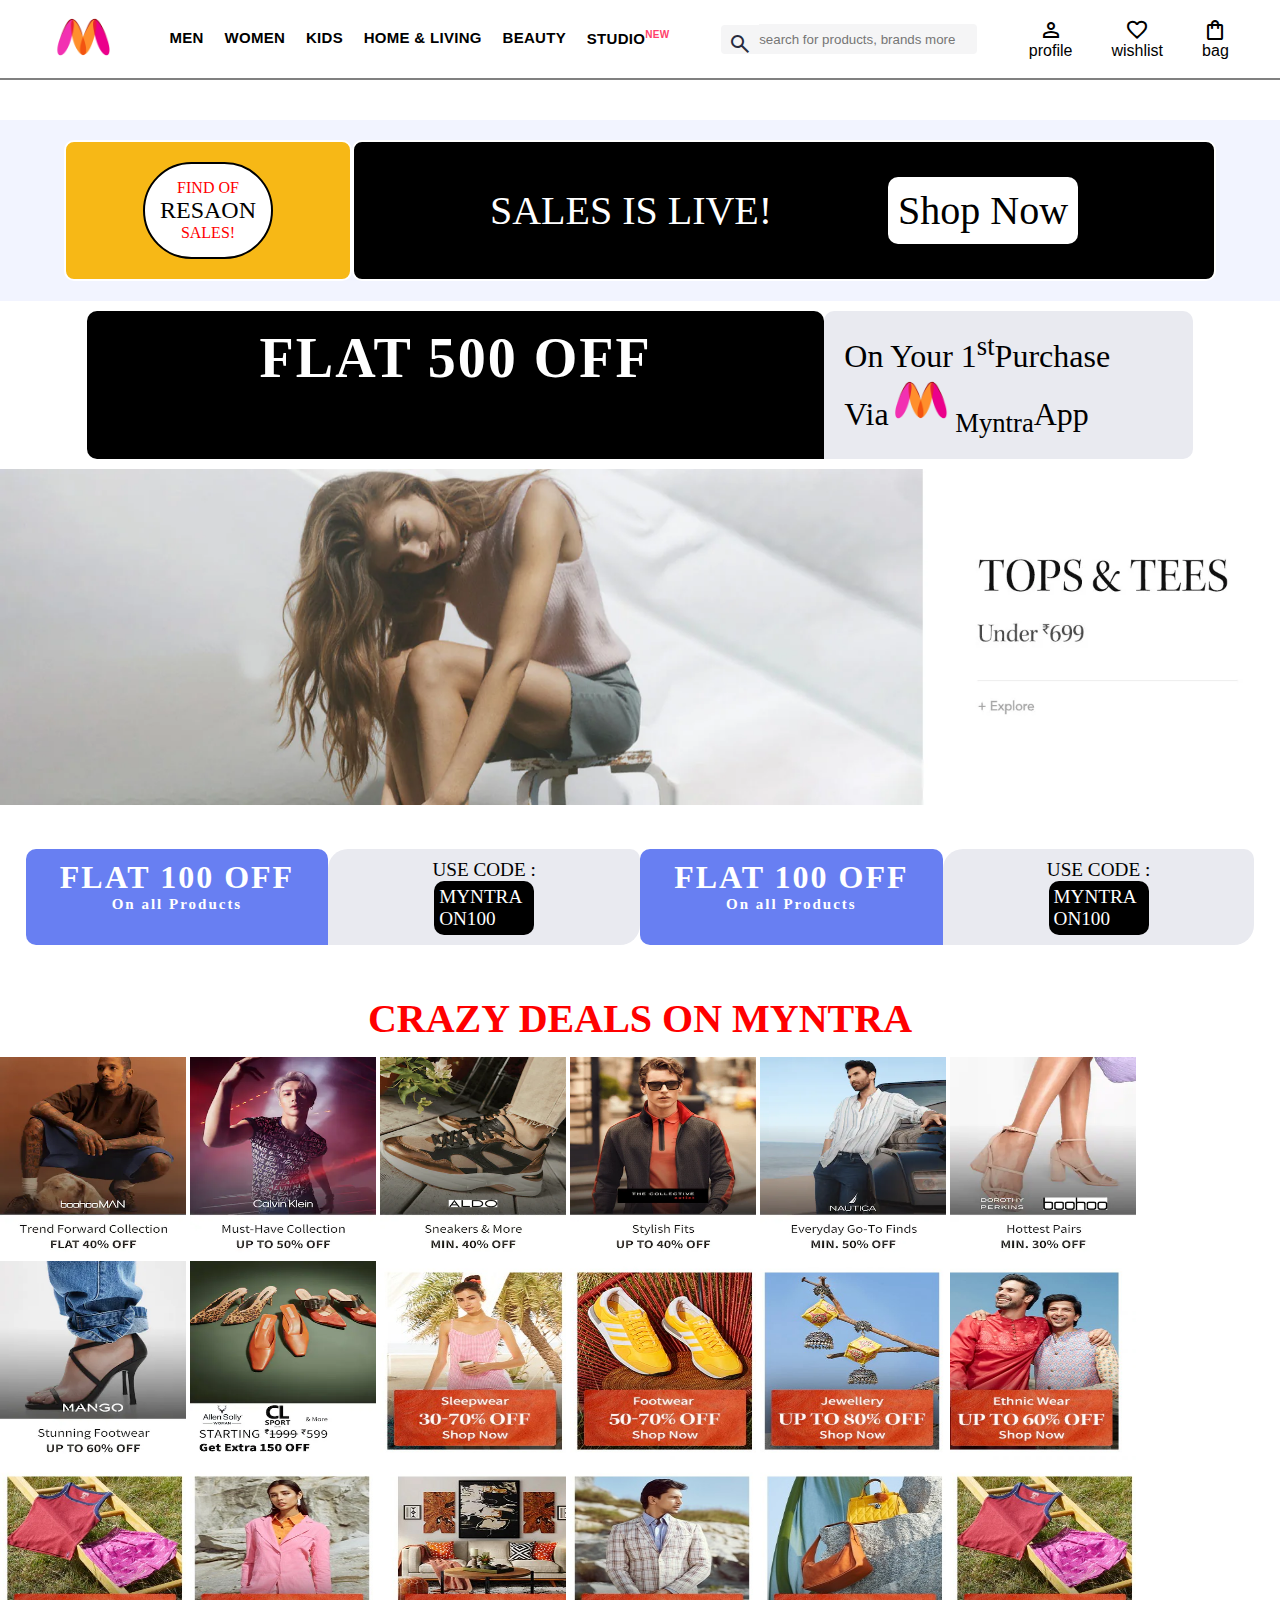
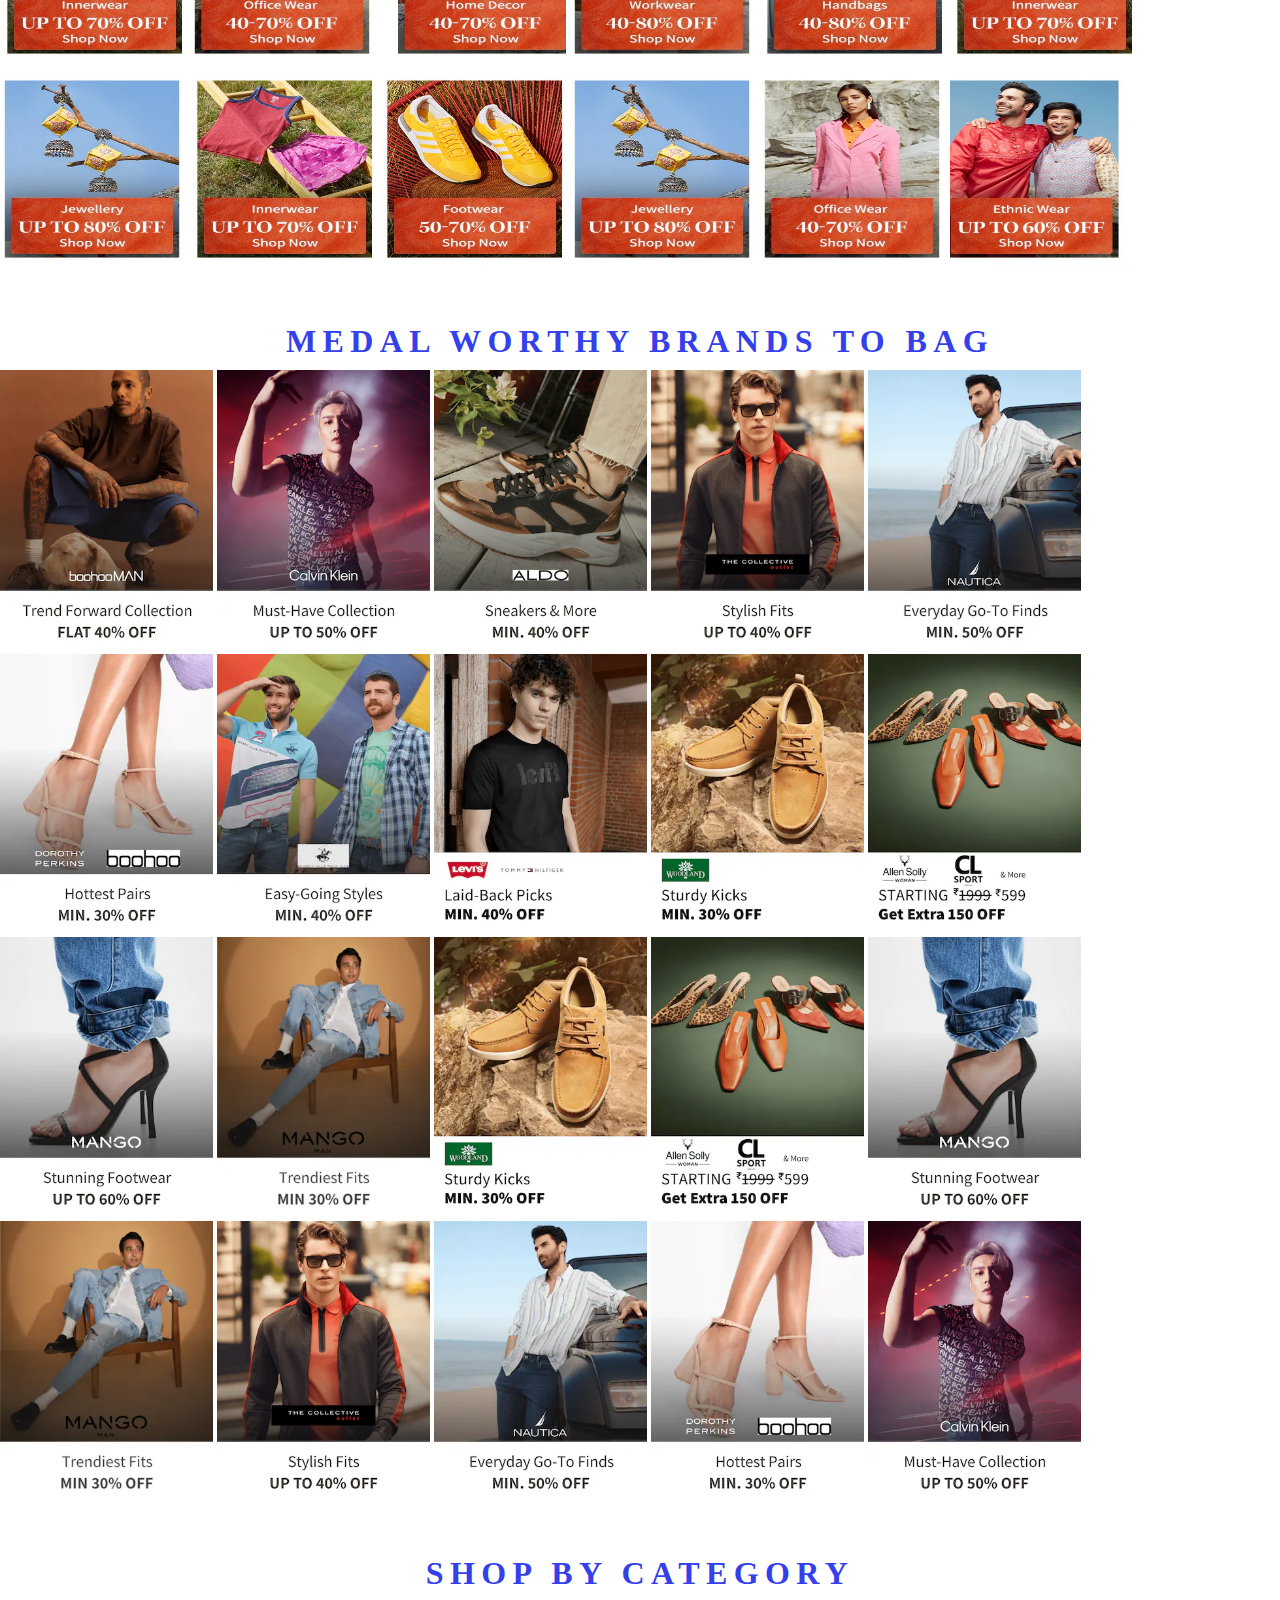
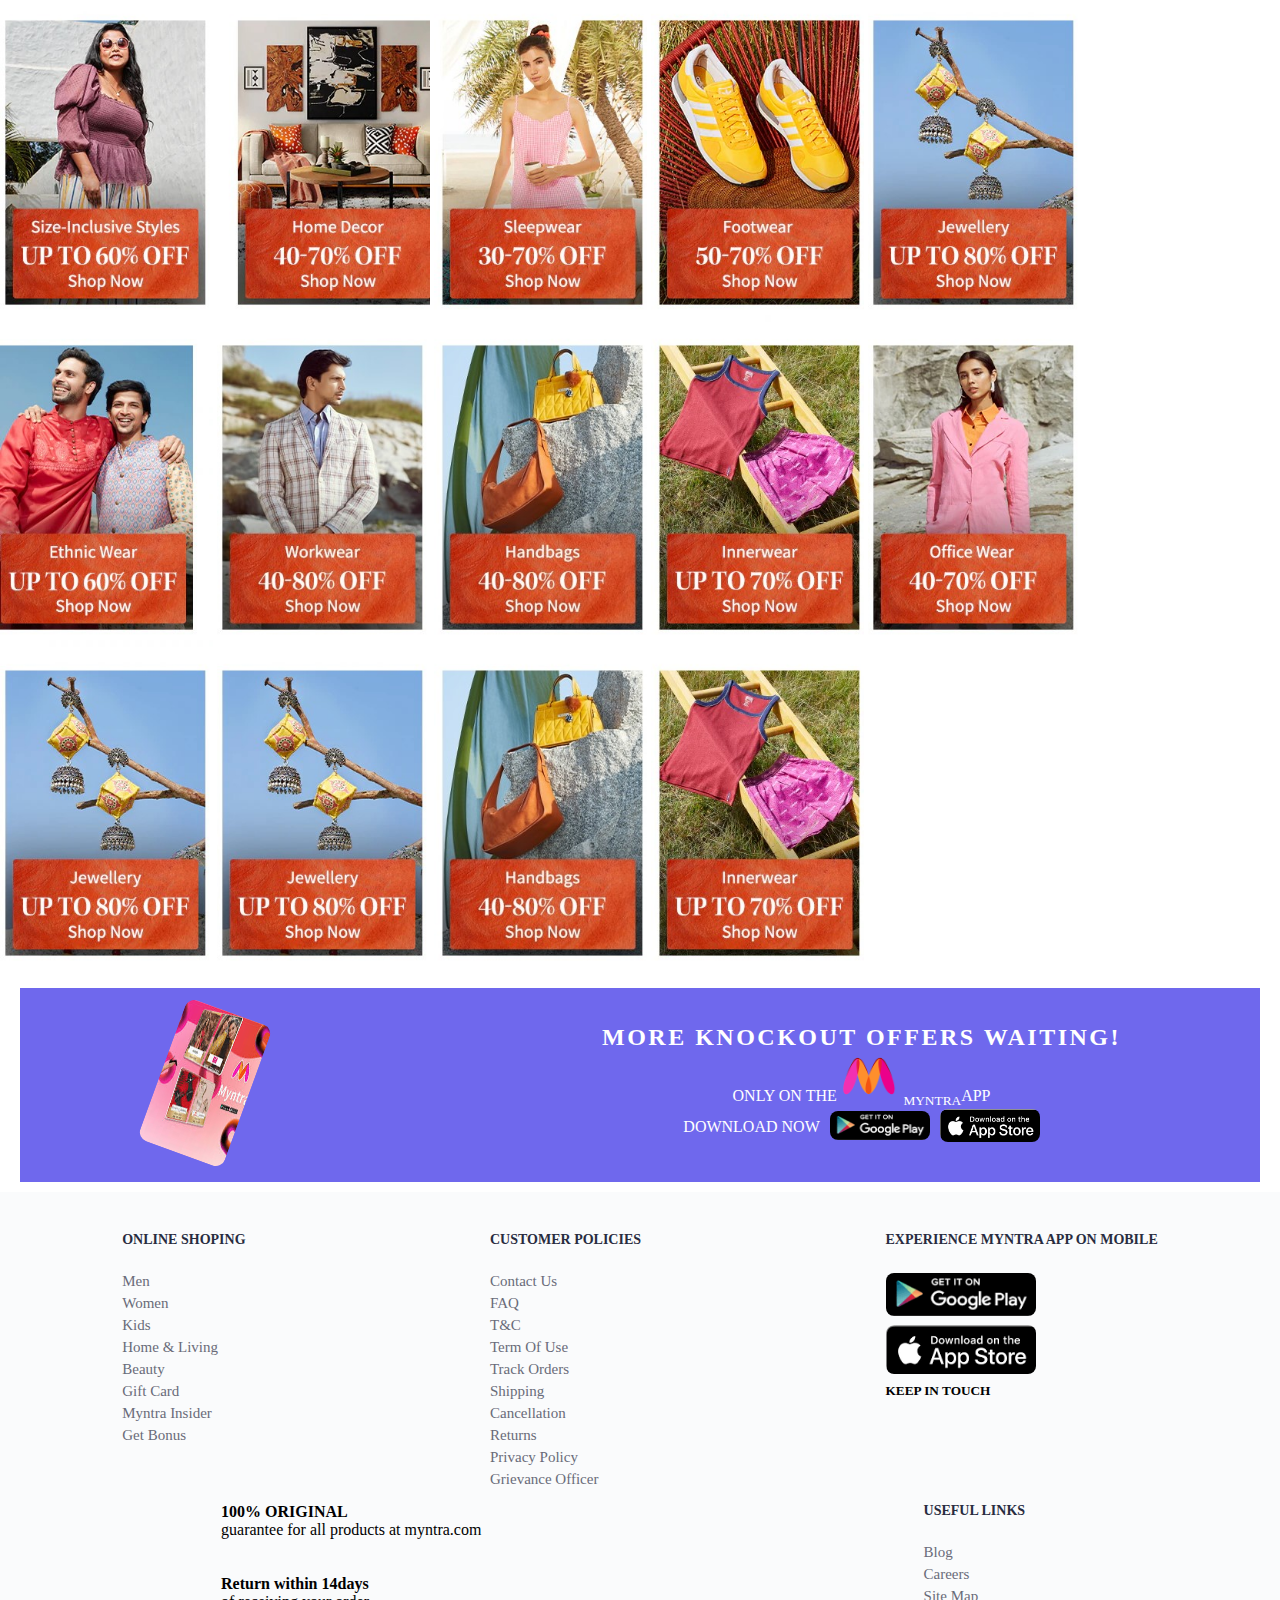
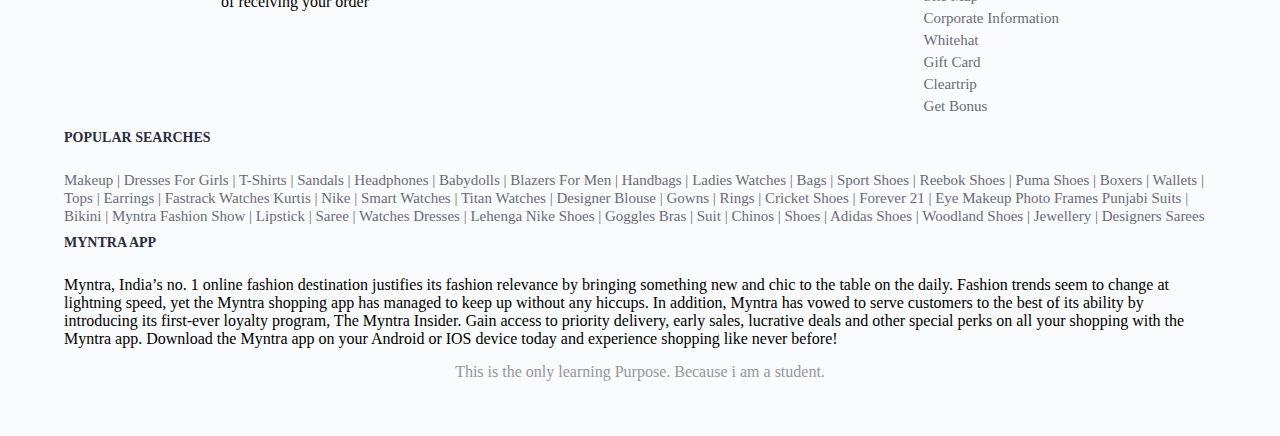
<file: Myntra Clone Website/index clone.html>
<!DOCTYPE html>
<html>
<head>
	<meta charset="utf-8">
	<meta name="viewport" content="width=device-width, initial-scale=1">
	<title>Myntra clone project</title>
	<link rel="stylesheet" type="text/css" href="./index clone css.css">

	<link rel="stylesheet" href="https://fonts.googleapis.com/css2?family=Material+Symbols+Outlined:opsz,wght,FILL,GRAD@20..48,100..700,0..1,-50..200" />

	<link rel="stylesheet" href="https://cdnjs.cloudflare.com/ajax/libs/font-awesome/6.5.1/css/all.min.css" integrity="sha512-DTOQO9RWCH3ppGqcWaEA1BIZOC6xxalwEsw9c2QQeAIftl+Vegovlnee1c9QX4TctnWMn13TZye+giMm8e2LwA==" crossorigin="anonymous" referrerpolicy="no-referrer" />

</head>
<body>

<header>
 <div class="logo_container">
 	<a href="#"><img class="myntra_home" src="image/myntra_logo.png" alt="Myntra icon"></a>
   </div>
 <div class="nav_bar">
 	<a href="#">men</a>
 	<a href="#">women</a>
 	<a href="#">kids</a>
 	<a href="#">home & living</a>
 	<a href="#">beauty</a>
 	<a href="#">studio<sup>new</sup></a>
 </div>

 <div class="search_bar">
 	<span class="material-symbols-outlined search_icon">
search
</span>
  <input class="search_input" type="text" name="search" placeholder="search for products, brands more">
 </div>

 <div class="action_bar">

 	<div class="action_container">
    <span class="material-symbols-outlined action_icon">person</span>
 		<span class="action_name">profile</span>
 		</div>

 	<div class="action_container">
 		<span class="material-symbols-outlined action_icon">favorite</span>
 	<span class="action_name">wishlist</span>
 	</div>
 		 
 		 <div class="action_container">
 		 	<span class="material-symbols-outlined action_icon">shopping_bag</span>
 		 	<span class="action_name">bag</span>
 		 </div>
 	
 </div>
</header>

<main>
	<div class="banner_container">

   <div id="sale-photo">

   	<div class="left-photo">
   		<div class="left-photo-child">
   		<p id="p1" class="para">FIND OF</p>
   		<p id="p2" class="para">RESAON</p>
   		<p id="p1" class="para">SALES!</p>
   		</div>
   	</div>

   	<div class="right-photo">
   	SALES IS LIVE!
   	<div class="right-photo-child">
   		Shop Now
   		<i class="fa-solid fa-circle-arrow-right"></i>
   	</div>
   </div>

   </div>

   <div id="offer-banner">

   	<div id="left-banner">FLAT 500 OFF</div>
   	<div id="right-banner">
   		<p>On Your 1<sup>st</sup>Purchase</p>
   		<p>Via<img class="myntra_home" src="image/myntra_logo.png" alt="Myntra icon"><sub>Myntra</sub>App</p>
   	</div>

   </div>


	 <img class="banner_image" src="image/banner.jpg" alt="main banner">
   </div>


    <div id="offer-less">

   	<div id="left-less"><p>FLAT 100 OFF</p><p class="p-offer">On all Products</p></div>
   	<div id="right-less">
   		<p>USE CODE :</p>
   		<p class="p-less">MYNTRA ON100</p>
   	</div>

   	<div id="left-less"><p>FLAT 100 OFF</p><p class="p-offer">On all Products</p></div>
   	<div id="right-less">
   		<p>USE CODE :</p>
   		<p class="p-less">MYNTRA ON100</p>
   	</div>

   </div>

	<div class="category_heading">
		<h2>CRAZY DEALS ON MYNTRA</h2>
	</div>
<div class="category_items">
	<a href="#"><img class="sale_item1" src="offers/1.png"></a>
	<a href="#"><img class="sale_item1" src="offers/2.png"></a>
	<a href="#"><img class="sale_item1" src="offers/3.png"></a>
	<a href="#"><img class="sale_item1" src="offers/4.png"></a>
	<a href="#"><img class="sale_item1" src="offers/5.png"></a>
	<a href="#"><img class="sale_item1" src="offers/6.png"></a>
	<a href="#"><img class="sale_item1" src="offers/11.png"></a>
	<a href="#"><img class="sale_item1" src="offers/10.png"></a>
	<a href="#"><img class="sale_item1" src="image/3.jpg"></a>
	<a href="#"><img class="sale_item1" src="image/4.jpg"></a>
	<a href="#"><img class="sale_item1" src="image/5.jpg"></a>
	<a href="#"><img class="sale_item1" src="image/6.jpg"></a>
	
	<a href="#"><img class="sale_item1" src="image/9.jpg"></a>
	<a href="#"><img class="sale_item1" src="image/10.jpg"></a>
	<a href="#"><img class="sale_item1" src="image/2.jpg"></a>
	<a href="#"><img class="sale_item1" src="image/7.jpg"></a>
	<a href="#"><img class="sale_item1" src="image/8.jpg"></a>
	<a href="#"><img class="sale_item1" src="image/9.jpg"></a>
	<a href="#"><img class="sale_item1" src="image/5.jpg"></a>
	<a href="#"><img class="sale_item1" src="image/9.jpg"></a>
	<a href="#"><img class="sale_item1" src="image/4.jpg"></a>
	<a href="#"><img class="sale_item1" src="image/5.jpg"></a>
	<a href="#"><img class="sale_item1" src="image/10.jpg"></a>
	<a href="#"><img class="sale_item1" src="image/6.jpg"></a>
</div>

	<div class="category_heading">
		<h3>MEDAL WORTHY BRANDS TO BAG</h3>
	</div>
<div class="category_items">
	<a href="#"><img class="sale_item" src="offers/1.png"></a>
	<a href="#"><img class="sale_item" src="offers/2.png"></a>
	<a href="#"><img class="sale_item" src="offers/3.png"></a>
	<a href="#"><img class="sale_item" src="offers/4.png"></a>
	<a href="#"><img class="sale_item" src="offers/5.png"></a>
	<a href="#"><img class="sale_item" src="offers/6.png"></a>
	<a href="#"><img class="sale_item" src="offers/7.png"></a>
	<a href="#"><img class="sale_item" src="offers/8.png"></a>
	<a href="#"><img class="sale_item" src="offers/9.png"></a>
	<a href="#"><img class="sale_item" src="offers/10.png"></a>
	<a href="#"><img class="sale_item" src="offers/11.png"></a>
	<a href="#"><img class="sale_item" src="offers/12.png"></a>
	<a href="#"><img class="sale_item" src="offers/9.png"></a>
	<a href="#"><img class="sale_item" src="offers/10.png"></a>
	<a href="#"><img class="sale_item" src="offers/11.png"></a>
	<a href="#"><img class="sale_item" src="offers/12.png"></a>
	<a href="#"><img class="sale_item" src="offers/4.png"></a>
	<a href="#"><img class="sale_item" src="offers/5.png"></a>
	<a href="#"><img class="sale_item" src="offers/6.png"></a>
	<a href="#"><img class="sale_item" src="offers/2.png"></a>
</div>

<div class="category_heading">
	<h3>SHOP BY CATEGORY</h3>
</div>
<div class="category_items">
	<a href="#"><img class="sale_item" src="image/1.jpg"></a>
	<a href="#"><img class="sale_item" src="image/2.jpg"></a>
	<a href="#"><img class="sale_item" src="image/3.jpg"></a>
	<a href="#"><img class="sale_item" src="image/4.jpg"></a>
	<a href="#"><img class="sale_item" src="image/5.jpg"></a>
	<a href="#"><img class="sale_item" src="image/6.jpg"></a>
	<a href="#"><img class="sale_item" src="image/7.jpg"></a>
	<a href="#"><img class="sale_item" src="image/8.jpg"></a>
	<a href="#"><img class="sale_item" src="image/9.jpg"></a>
	<a href="#"><img class="sale_item" src="image/10.jpg"></a>
	<a href="#"><img class="sale_item" src="image/5.jpg"></a>
	<a href="#"><img class="sale_item" src="image/5.jpg"></a>
	<a href="#"><img class="sale_item" src="image/8.jpg"></a>
	<a href="#"><img class="sale_item" src="image/9.jpg"></a>
</div>

<div id="more-function">
	
	<div class="left">
	<img class="image-left" src="offers/download.jpg" alt="myntra image" title="image">
</div>

	<div class="right">
		<h4>more knockout offers waiting!</h4>
		<p>Only On The<img class="myntra_home" src="image/myntra_logo.png" alt="Myntra icon"><sub>Myntra</sub>App</p>
     <div class="right-child">
     	<p>Download Now</p>
     <a href="#"><img class="images" src="offers/download1.png" alt="Google play" title="Click-me"></a>
     	<a href="#"><img  class="images" src="offers/download2.png" alt="App store" title="Click-me"></a>
     </div>
		
	</div>

</div>

</main>

<footer>
	<div class="footer_container">
		<div class="footer_column">
      	<h3>online shoping</h3>

			<a href="#">men</a>
 	    <a href="#">women</a>
 	    <a href="#">kids</a>
 	    <a href="#">home & living</a>
 	    <a href="#">beauty</a>
 	    <a href="#">gift card</a>
 	    <a href="#">myntra insider</a>
 	    <a href="#">get bonus</a>
		</div>

		<div class="footer_column">
      	<h3>CUSTOMER POLICIES</h3>

			<a href="#">contact us</a>
 	    <a href="#">FAQ</a>
 	    <a href="#">T&C</a>
 	    <a href="#">term of use</a>
 	    <a href="#">track orders</a>
 	    <a href="#">shipping</a>
 	    <a href="#">cancellation</a>
 	    <a href="#">returns</a>
 	    <a href="#">privacy policy</a>
 	    <a href="#">grievance officer</a>
		</div>
	
		<div class="footer_column">
      	<h3>EXPERIENCE MYNTRA APP ON MOBILE</h3>

			<a href="#">	<img class="images1" src="offers/download1.png" alt="Google play"></a>
 	    <a href="#"><img  class="images1" src="offers/download2.png" alt="App store"></a>

 	    <div class="keep-in-touch">
 	    	<h5>KEEP IN TOUCH</h5>
 	       <ul>
 	       	<li><i class="fa-brands fa-facebook social"></i></li>
 	       	<li><i class="fa-brands fa-youtube social"></i></li>
 	       	<li><i class="fa-brands fa-instagram social"></i></li>
 	       	<li><i class="fa-brands fa-twitter social"></i></li>
 	       	<li><i class="fa-brands fa-google social"></i></li>
 	       	<li><i class="fa-brands fa-telegram social"></i></li>
 	       </ul>
 	    </div>
 	    
		</div>

		<div class="footer_column">
      	<p><h4>100% ORIGINAL</h4> guarantee for all products at myntra.com</p>
        <br><br>
      	<p><h4>Return within 14days</h4> of receiving your order</p>
		</div>
	
		<div class="footer_column">
      	<h3>Useful links</h3>

			<a href="#">Blog</a>
 	    <a href="#">careers</a>
 	    <a href="#">site Map</a>
 	    <a href="#">corporate information</a>
 	    <a href="#">whitehat</a>
 	    <a href="#">gift card</a>
 	    <a href="#">cleartrip</a>
 	    <a href="#">get bonus</a>
		</div>

  <div class="footer_column">
  	<h3>popular searches</h3>
  	<p><a href="#">
Makeup | Dresses For Girls | T-Shirts | Sandals | Headphones | Babydolls | Blazers For Men | Handbags | Ladies Watches | Bags | Sport Shoes | Reebok Shoes | Puma Shoes | Boxers | Wallets | Tops | Earrings  | Fastrack Watches  Kurtis | Nike | Smart Watches | Titan Watches | Designer Blouse | Gowns | Rings | Cricket Shoes | Forever 21 | Eye Makeup  Photo Frames  Punjabi Suits | Bikini | Myntra Fashion Show | Lipstick | Saree | Watches  Dresses | Lehenga  Nike Shoes | Goggles  Bras | Suit | Chinos | Shoes | Adidas Shoes | Woodland Shoes | Jewellery | Designers Sarees</a></p>
</div>

<div class="footer_column">
  <h3>MYNTRA APP</h3>
  <p>
Myntra, India’s no. 1 online fashion destination justifies its fashion relevance by bringing something new and chic to the table on the daily. Fashion trends seem to change at lightning speed, yet the Myntra shopping app has managed to keep up without any hiccups. In addition, Myntra has vowed to serve customers to the best of its ability by introducing its first-ever loyalty program, The Myntra Insider. Gain access to priority delivery, early sales, lucrative deals and other special perks on all your shopping with the Myntra app. Download the Myntra app on your Android or IOS device today and experience shopping like never before!
 </p>
 </div>

	   <div class="copyright">
            This is the only learning Purpose. Because i am a student.
        </div>
   </div>     

</footer>



</body>
</html>
</file>
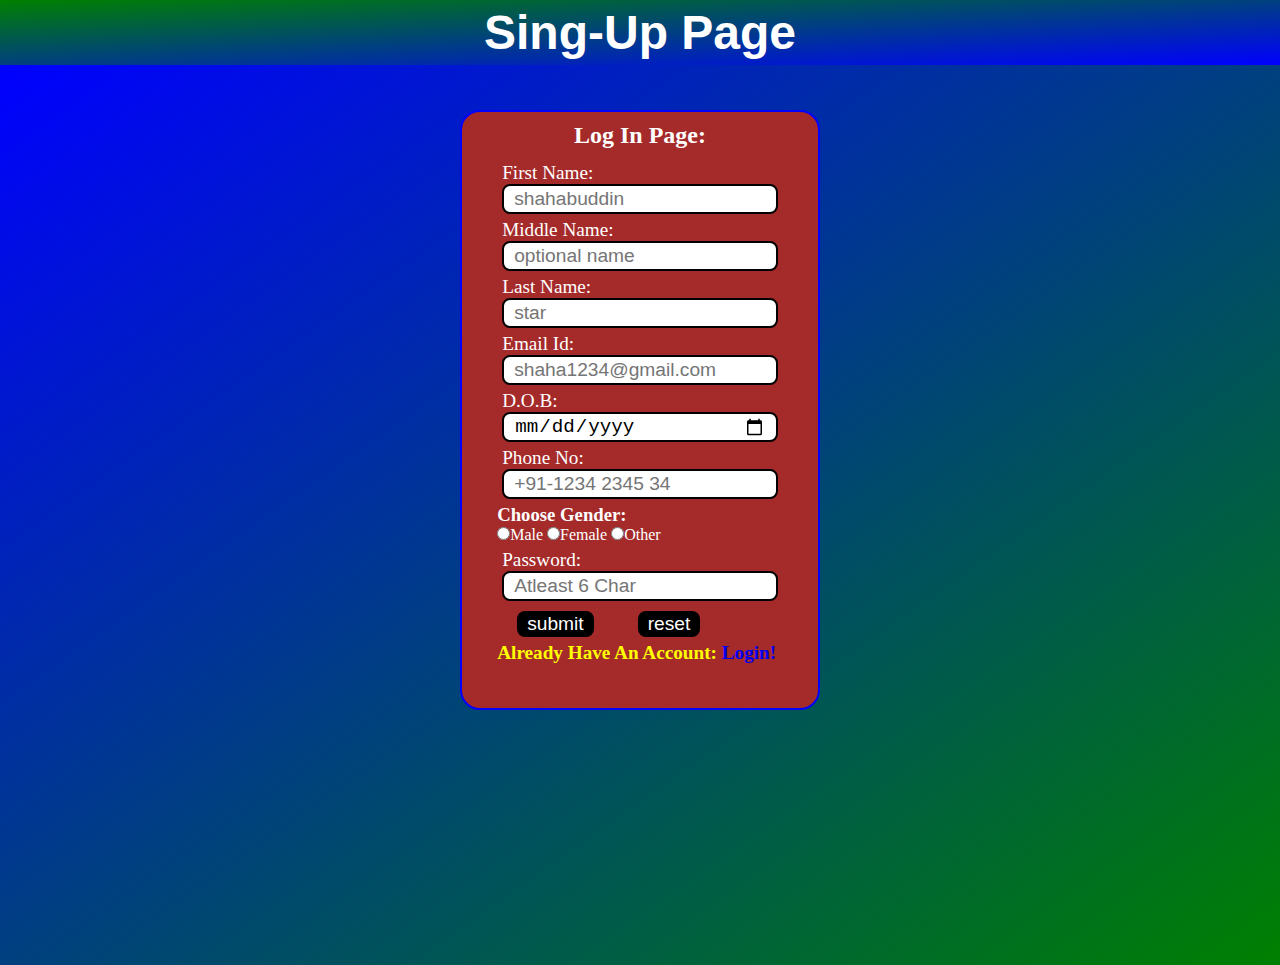
<file: Sign up page/signup.html>
<!DOCTYPE html>
<html>
<head>
	<meta charset="utf-8">
	<meta http-equiv="refresh" content="5">
	<meta name="viewport" content="width=device-width, initial-scale=1">
	<title>Sign-up page</title>
	<link rel="stylesheet" type="text/css" href="./signup css.css">
</head>
<body>
  <! -- header -->
  	<header id="header-section">
  		<h1>sing-up page</h1>
  	</header>
  	<main id="main-section">
  		<div id="outer-section">
  		  <h2 class="log-in">Log in page:</h2>
  		 
  		  	<form action="#" id="form-section">
  		  		<div id="inner-section">
  		  		<p>
                  <label for="#">first name:</label>
  		  		  <input class="input-button" type="text" name="user name:" placeholder="shahabuddin">
  		  		</p>

  		  		<p>
                  <label for="#">middle name:</label>
  		  		  <input class="input-button" type="text" name="user name:" placeholder="optional name">
  		  		</p>

  		  		<p>
                  <label for="#">last name:</label>
  		  		  <input class="input-button" type="text" name="user name:" placeholder="star ">
  		  		</p>

  		  		<p>
                  <label for="#">email id:</label>
  		  		  <input class="input-button" type="email" name="user name:" placeholder="shaha1234@gmail.com">
  		  		</p>

  		  		<p>
                  <label for="#">d.o.b:</label>
  		  		  <input class="input-button" type="date" name="user name:">
  		  		</p>

  		  		<p>
                  <label for="#">phone no:</label>
  		  		  <input class="input-button" type="number" name="user name:" placeholder="+91-1234 2345 34">
  		  		</p>

  		
  		  		   <h3>choose gender:</h3>
                  <input type="radio" name="gender">Male
  		  		  <input type="radio" name="gender">Female
  		  		  <input type="radio" name="gender">Other


  		  		<p>
                  <label for="#">password:</label>
  		  		  <input class="input-button" type="number" name="user name:" placeholder="Atleast 6 Char" required>
  		  		</p>
                
                
  		  		<input class="button" type="button" name="submit" value="submit">
  		  		<input class="button" type="button" name="reset" value="reset">
  		 
  		  		<h5 class="account">Already have an account: <a href="#">login!</a></h5>

  		  		</div>
  		  	</form>
  	    </div>
  	</main>
  	 <! -- main -->
  	 	 <! -- div -->
  	 	 	 <! -- footer -->
</body>
</html>
</file>
<file: Myntra Clone Website/index clone css.css>
*{
	margin: 0px;
	padding: 0px;
	box-sizing: border-box;
}

header{
	display: flex;
	background-color: #fff;
	height: 80px;
	font-family: Assistant,-apple-system,BlinkMacSystemFont,Segoe UI,Roboto,Helvetica,Arial,sans-serif;
	justify-content: space-between;
	align-items: center;
	border-bottom: 2px solid grey ;
}

.myntra_home{
       height: 50px;
}
.logo_container{
	margin-left: 4%;
}
.logo_container:hover{
	transition: all .2s .1s ease-in;
	transform: scale(1.2);
}
.action_bar{
	margin-right: 4%;
}

.nav_bar{
	display: flex;
	min-width: 500px;
	text-decoration: none;
	justify-content: space-between;
}
.nav_bar a{
	color: black;
	font-size: 15px;
	font-weight: bold;
	letter-spacing: .3px;
	text-decoration: none;
	text-transform: uppercase;
	padding: 28px 0;
    border-bottom: 2px solid #fff;
}
.nav_bar a:hover {
	color: blue;
	border-bottom: 2px solid #f54e77;
}
.nav_bar a sup{
	color: #ff3f6c;
	font-size: 10px;
}

.search_bar{
   
   height: 40px;
   min-width: 200px;
   width: 20%;
   display: flex;
   justify-content: center;
   align-items: center;
}
.search_icon{
  box-sizing: content-box;
  height: 15px;
  padding: 7px;

  background-color: #f5f5f6; 
  color: #282c3f;
  font-weight: 300;
  border-radius: 4px 0 0 4px;
}
.search_input{
	height: 30px;
	color: #696e79;
	background-color: #f5f5f6;
       flex-grow: 1;
       border: 0;
       border-radius: 0 4px 4px 0;
       outline: none;
}

.action_bar{
	display: flex;
	min-width: 200px;
	justify-content: space-between;
}
.action_container{
	display: flex;
	flex-direction: column;
	align-items: center;
	column-gap: 5px;
}

/* Main section */

.banner_container{
      margin: 40px 0px;
}

#sale-photo{
	width: 100%;
	padding: 20px 5%;
	background-color: #f2f4ff;
	display: flex;
}
.left-photo{
	width: 25%;
	padding: 20px;
	border: 2px solid white;
	border-radius: 10px;
	display: flex;
	flex-direction: column;
	justify-content: center;
	align-items: center;
	background-color: #f7b816;
}
.left-photo-child{
	padding: 15px;
    border: 2px solid black;
    border-radius: 60px;
	background-color: white;
}
.left-photo-child #p1{
	color: red;
	text-align: center;
}
.left-photo-child #p2{
	font-size: 1.5rem;
}

.right-photo{
	width: 75%;
	padding: 20px;
	border: 2px solid white;
	border-radius: 10px;
	color: white;
	display: flex;
	justify-content: space-evenly;
	align-items: center;
	background-color: black;

	font-size: 2.5rem;
}
.right-photo-child{
	border: none;
	border-radius: 10px;
	padding: 10px;
	color: black;
	background-color: white;

}


#offer-banner{
	width: 100%;
	margin: 10px 0px;
	padding: 0px 2%;
	display: flex;
}
#left-banner{
	margin-left: 5%;
	width: 60%;
	padding: 15px 0px;
	text-align: center;
	font-size: 3.5rem;
	font-weight: bold;
	letter-spacing: 2px;
	color: white;
	background-color: black;
	border: none;
	border-radius: 10px 10px 0px 10px;
}
#right-banner{
	margin-right: 5%;
	width: 30%;
	padding: 20px;
	font-size: 2rem;
	background-color: #e9eaf0;
	border: none;
	border-radius: 10px 10px 10px 0px;
}


#offer-less{
	width: 100%;
	margin: 10px 0px;
	padding: 0px 2%;
	display: flex;
}
#left-less{
	width: 45%;
	padding: 10px 0px;
	text-align: center;
	font-size: 2rem;
	font-weight: bold;
	letter-spacing: 2px;
	color: white;
	background-color: #687ff2;
	border: none;
	border-radius: 10px 10px 0px 10px;
}

#left-less .p-offer{
	font-size: 15px;
}

#right-less{
	width: 45%;
	padding: 10px;
	font-size: 1.2rem;
	background-color: #e9eaf0;
	border: none;
	border-radius: 20px 10px 20px 0px;

	display: flex;
	flex-direction: column;
	justify-content: center;
	align-items: center;
}
#right-less .p-less{
	width: 100px;
	padding: 5px;
	color: white;
	background-color: black;
	border: none;
	border-radius: 10px;
}


.banner_image{
     width: 100%;
}

.category_heading h2{
	color: red;
	font-size: 2.5rem;
	margin: 50px 0px 15px 0px;
	text-align: center;
}

.category_heading h3{
	color: #3440eb;
	text-transform: uppercase;
	letter-spacing: .2em;
	font-size: 2em;
    margin: 50px 0 10px 0px;
    text-align: center;
    max-height: 5em;
    font-weight: 700;
}

}

.category_items{
    display: flex;
    justify-content: space-evenly;
    flex-wrap: wrap;
}

.sale_item1{
	width: 186px;
	height: 200px;
	margin: 0px;
}
.sale_item1:hover{
	transition: all .1s .1s ease-in-out;
	transform: scale(1.1);
}


.sale_item{
	width: 213px;	
}

.sale_item:hover{
	cursor: move;
	transition: all .3s .1s ease-in-out;
	transform: scale(0.5);
}

#more-function{
	margin: 5%;
	padding: 20px;
	width: 100%p;
	display: flex;
	justify-content: center;
	align-items: center;
	color: black;
	margin: 10px 20px;
	background-color: #6f68ed;
}

.left{
	margin-left: 10%;
	width: 30%;
}

.image-left{
	border: none;
	border-radius: 10px;
	transform: rotate(20deg);
	width: 90px;
	height: 150px;
}

.right{
	color: white;
	padding: 15px;
	text-transform: uppercase;
	width: 70%;
}

.right h4{
	text-align: center;
	font-size: 1.5rem;
	letter-spacing: 2.5px;
}

.right p{
	font-size: 1rem;
	text-align: center;
}

.right-child{
	display: flex;
	justify-content: center;
	align-items: center;
	gap: 10px;
}

.images{
	border: none;
	border-radius: 8px;
	width: 100px;
}

.images:hover{
	transition: all .s .1s ease-in;
	transform: scale(1.1);
}



/* footer section */
.footer_container{
      padding: 30px 0px 40px 0px;
     background-color: #FAFBFC;
     display: flex;
     justify-content: space-around;
     flex-wrap: wrap;
}
.footer_column{
	margin: 10px 5% 0px 5%;
      display: flex;
      flex-direction: column; 
      
}
.footer_column h3{
	text-transform: uppercase;
	color: #282c3f;
    font-size: 14px;
    margin-bottom: 25px;
}  
.footer_column a{
    color: #696b79;
    font-size: 15px;
    text-decoration: none;
    padding-bottom: 5px;
    text-transform: capitalize;
}

.images1{
	width: 150px;
	border: none;
	 border-radius: 8px;
}
.images1:hover{
	border: none;
	border-radius: 12px;
	transition: all .1s .1s ease-in;
	transform: scale(1.2);
}

.keep-in-touch ul{
	display: flex;
	margin-top: 10px;
	font-size: 30px;
	gap: 10px;
}

.keep-in-touch ul li{
	list-style-type: none;
}

.social:hover{
	cursor: pointer;
	transition: all .2s .1s ease-in;
	transform: scale(1.1);
}


.copyright {
    color: #94969f;
    text-align: end;
    padding: 15px;
}
</file>
<file: Sign up page/signup css.css>
*{
	margin: 0px;
	padding: 0px;
	box-sizing: border-box;
	overflow: hidden;
}
#header-section{
	background: linear-gradient(to right bottom, #a3ffe3,#b3ef33);
	text-transform: capitalize;
	text-align: center;
	font-family: sans-serif;
	font-size: 1.5rem;
	font-weight: bold;
	color: blue;
	padding: 5px;
}
#main-section{
    background: linear-gradient(to right bottom, #a3ffe3,#b3ef33);
    width: 100vw;
    height: 100vh;
  padding: 20px;
}
#outer-section{
	background-color: white;
	color: blue;
	width: 360px;
	height: 600px;
	border: 2px solid blue;
	border-radius: 20px;
	margin: 25px auto;
	padding: 10px;
	text-transform: capitalize;
}
.log-in{
	text-align: center;
}
#inner-section{
    margin:0 5%;
    padding: 2.5%;
}

#inner-section p{
	display: flex;
	flex-direction: column;
	justify-content: center;
	margin: 5px;
}
#inner-section p label{
	font-size: 1.2rem;
}
.input-button{
	font-size: 1.2rem;
	width: 100%;
	height: 30px;
	padding: 2.5px 10px;
	border: 2px solid black;
	outline: none;
	border-radius: 8px;
}
.button{
	font-size: 1.2rem;
	padding: 2px 10px;
	border: none;
	border-radius: 8px;
	background-color: black;
	color: white;
	margin: 5px 20px;
}
.button:hover{
	background-color: blue;
	cursor: pointer;
	transform: scale(1.1);
}
.account{
	color: black;
	font-size: 1.2rem;
}
.account a{
	text-decoration: none;
}

@media only screen and (min-width:800px){
	#header-section{
		background:linear-gradient(to left top, blue, green);
		color: white;
	}
	#main-section{
		background:linear-gradient(to right bottom, blue, green);
	}
	#outer-section{
		background-color: brown;
		color: white;
	}
	.account{
		color: yellow;
	}
}
</file>
